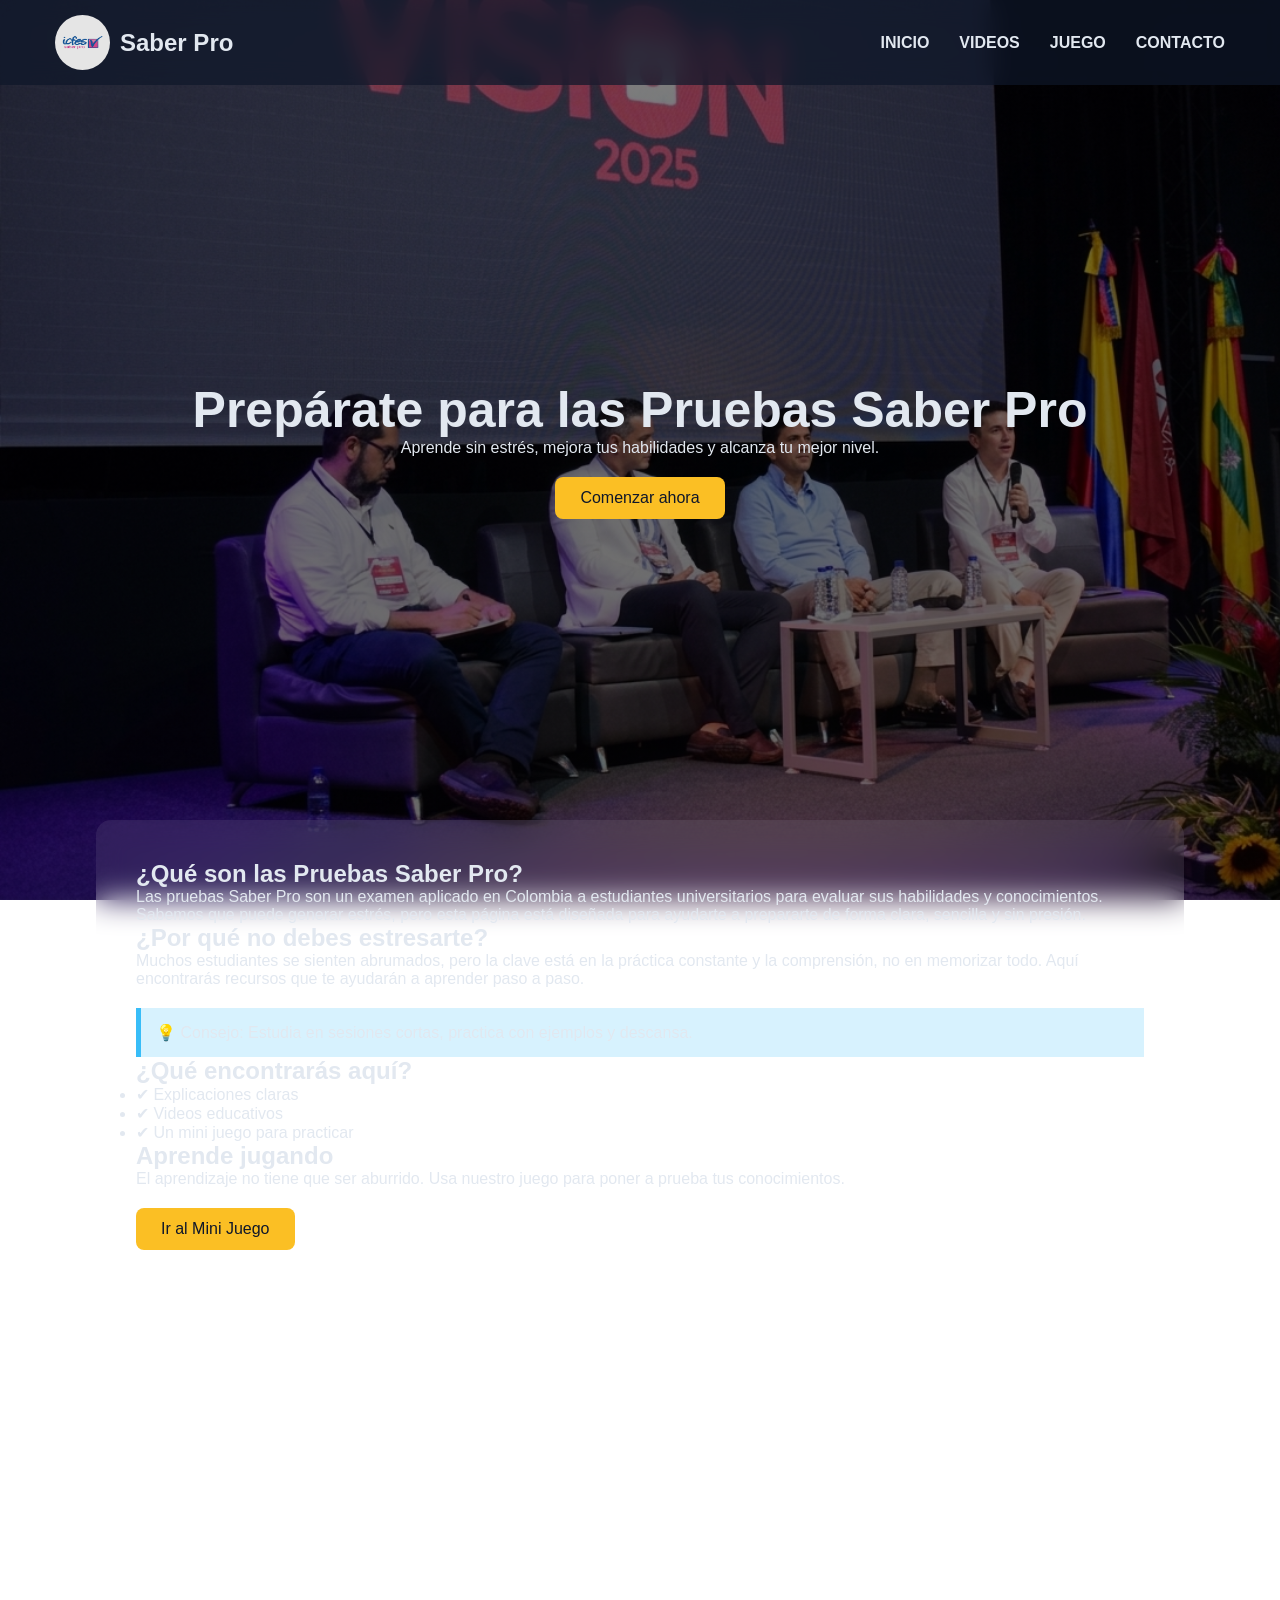
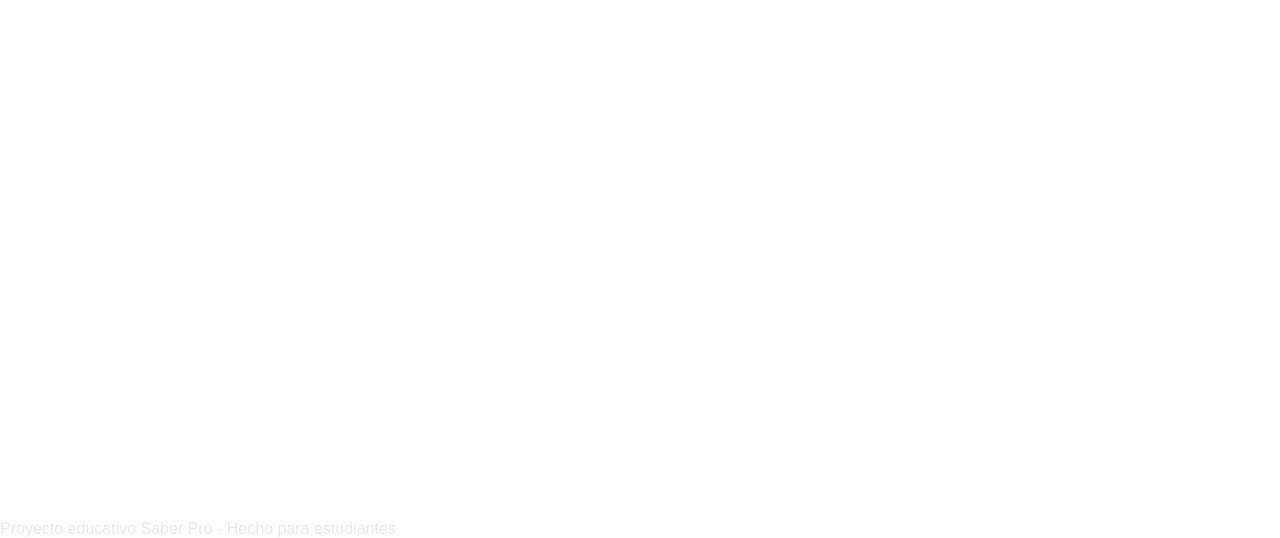
<file: index.html>
<!DOCTYPE html>

<html lang="es">

<head>

<meta charset="UTF-8">

<title>Pruebas Saber Pro</title>

<link rel="stylesheet" href="styles.css">

</head>



<body>



<header>

<nav>



<div class="logo">

    <img src="imagenes/saberpro.jpg">

    <h2>Saber Pro</h2>

</div>



<ul class="nav_links">

<li><a href="index.html">INICIO</a></li>

<li><a href="videosaprender.html">VIDEOS</a></li>

<li><a href="proyecto.html">JUEGO</a></li>

<li><a href="#CONTACTAME">CONTACTO</a></li> <!-- 🔥 NUEVO -->

</ul>



</nav>

</header>



<!-- HERO -->

<section class="hero">

    <div class="hero_texto">

        <h1>Prepárate para las Pruebas Saber Pro</h1>

        <p>Aprende sin estrés, mejora tus habilidades y alcanza tu mejor nivel.</p>

        <a href="proyecto.html" class="boton">Comenzar ahora</a>

    </div>

</section>



<!-- CONTENIDO -->

<div class="contenedor">



<h2>¿Qué son las Pruebas Saber Pro?</h2>



<p>

Las pruebas Saber Pro son un examen aplicado en Colombia a estudiantes universitarios

para evaluar sus habilidades y conocimientos. Sabemos que puede generar estrés, pero

esta página está diseñada para ayudarte a prepararte de forma clara, sencilla y sin presión.

</p>



<h2>¿Por qué no debes estresarte?</h2>



<p>

Muchos estudiantes se sienten abrumados, pero la clave está en la práctica constante y

la comprensión, no en memorizar todo. Aquí encontrarás recursos que te ayudarán a aprender paso a paso.

</p>



<div class="tip">

💡 Consejo: Estudia en sesiones cortas, practica con ejemplos y descansa.

</div>



<h2>¿Qué encontrarás aquí?</h2>



<ul>

<li>✔ Explicaciones claras</li>

<li>✔ Videos educativos</li>

<li>✔ Un mini juego para practicar</li>

</ul>



<h2>Aprende jugando</h2>



<p>

El aprendizaje no tiene que ser aburrido. Usa nuestro juego para poner a prueba tus conocimientos.

</p>



<a href="proyecto.html" class="boton">Ir al Mini Juego</a>



</div>



<!-- 🔥 SECCIÓN CONTACTO -->

<div class="FOR">

<section id="CONTACTAME">



<h2>Contáctanos</h2>



<form>



<label>Nombre</label>

<input type="text" placeholder="Escribe tu nombre" required>



<label>Teléfono</label>

<input type="tel" placeholder="3001234567" required>



<label>Correo</label>

<input type="email" placeholder="correo@gmail.com" required>



<h3>Te podemos contactar por:</h3>



<div class="radio">

<label><input type="radio" name="c"> Correo</label>

<label><input type="radio" name="c"> Teléfono</label>

</div>



<label>Mensaje</label>

<textarea placeholder="Escribe tu duda..."></textarea>



<label>Fecha de nacimiento</label>

<input type="date" required>



<input type="submit" value="Enviar">



</form>



</section>

</div>



<footer>

<p>Proyecto educativo Saber Pro - Hecho para estudiantes</p>

</footer>



</body>

</html>
</file>
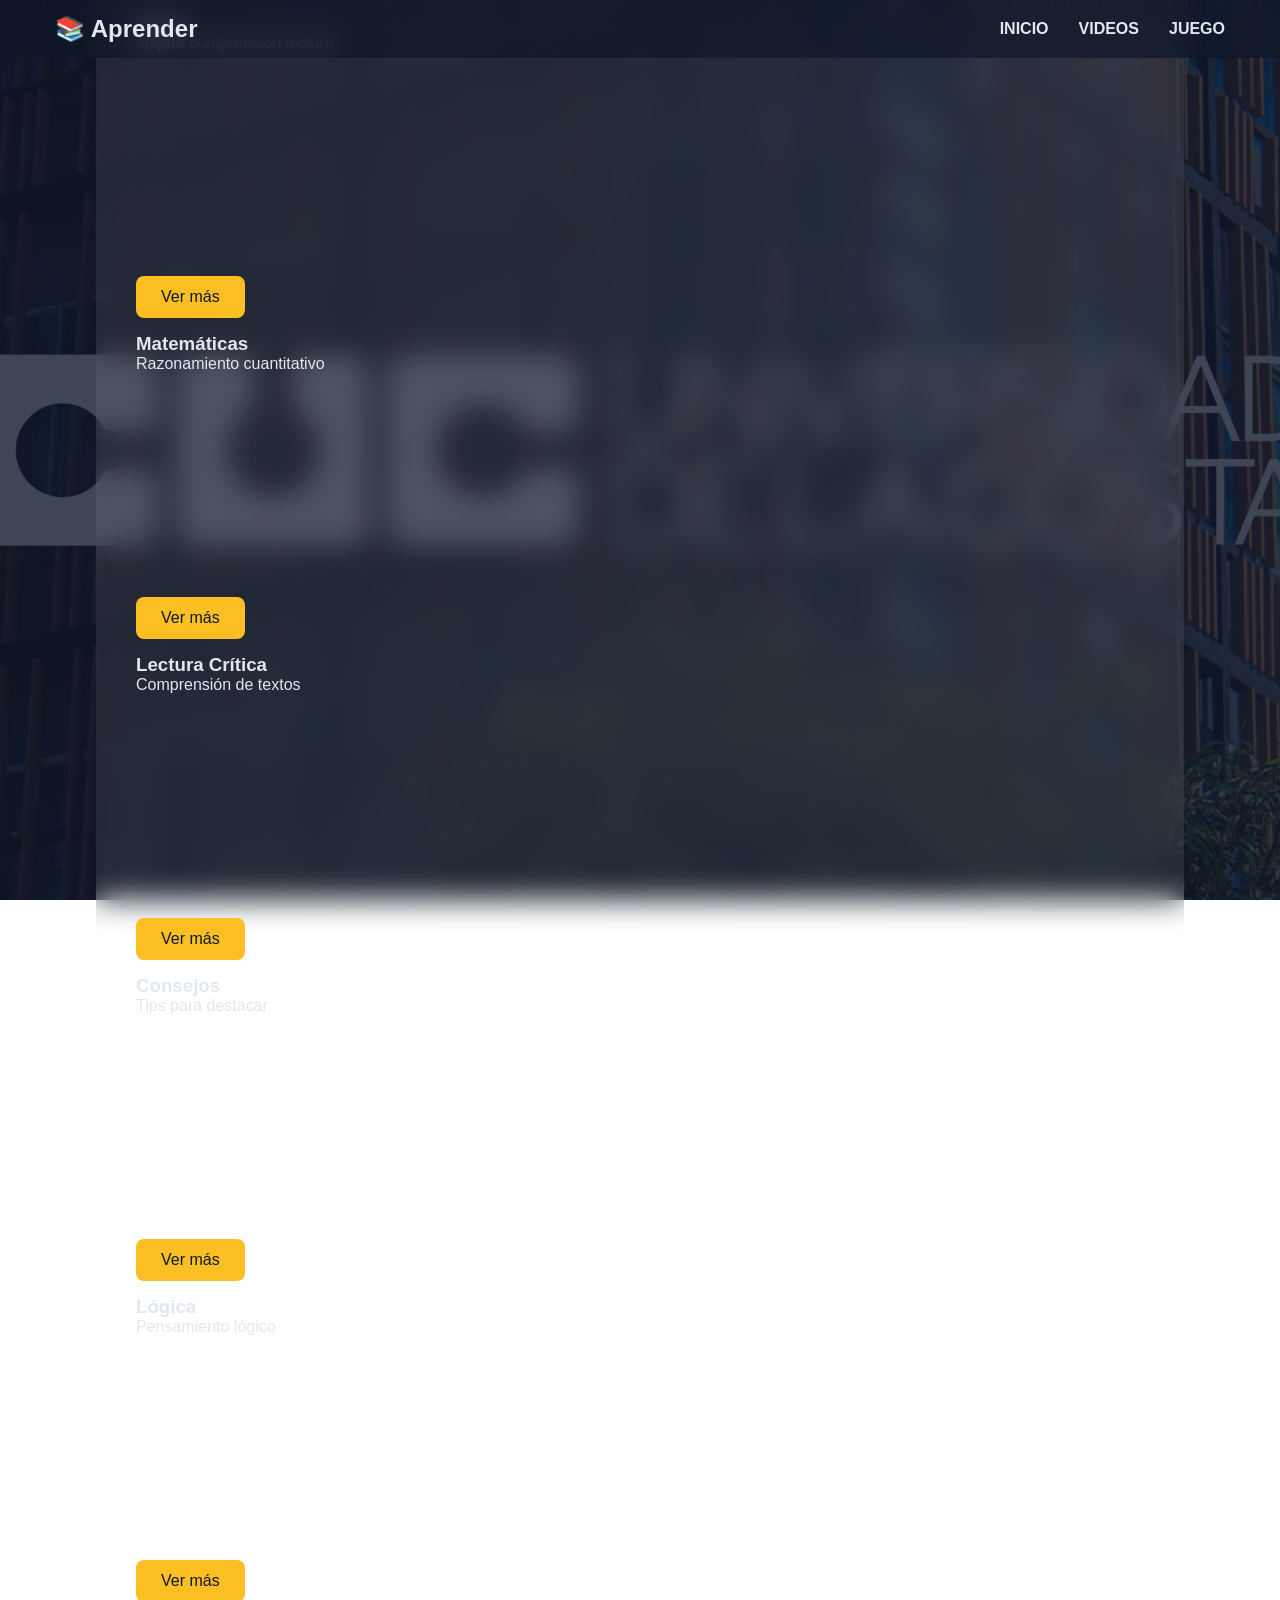
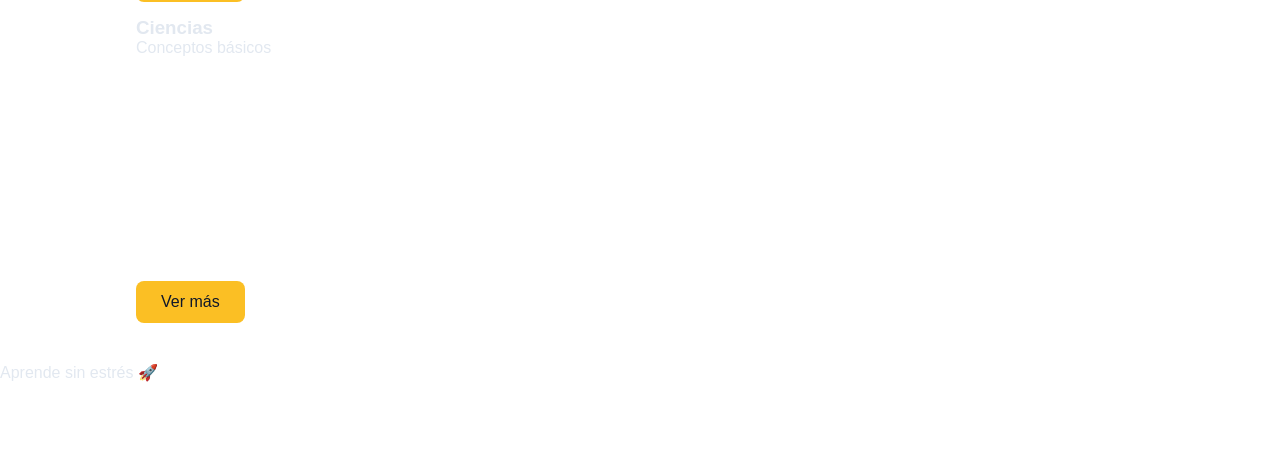
<file: videosaprender.html>
<!DOCTYPE html>
<html lang="es">
<head>
<meta charset="UTF-8">
<title>Aprender</title>
<link rel="stylesheet" href="styles.css">
</head>

<body>

<header>
<nav>
<div class="logo">
<h2>📚 Aprender</h2>
</div>

<ul class="nav_links">
<li><a href="index.html">INICIO</a></li>
<li><a href="videosaprender.html">VIDEOS</a></li>
<li><a href="proyecto.html">JUEGO</a></li>
</ul>
</nav>
</header>

<div class="contenedor">

<h1>Aprende con videos</h1>

<div class="grid">

<!-- INGLES -->
<div class="tarjeta">
<h3>Inglés</h3>
<p>Mejora comprensión lectora</p>

<iframe width="100%" height="180" 
src="https://www.youtube.com/embed/8F0NYBBKczM" 
title="Inglés básico" frameborder="0" allowfullscreen>
</iframe>

<a href="https://www.youtube.com/results?search_query=ingles+basico" target="_blank" class="boton">Ver más</a>
</div>

<!-- MATEMATICAS -->
<div class="tarjeta">
<h3>Matemáticas</h3>
<p>Razonamiento cuantitativo</p>

<iframe width="100%" height="180" 
src="https://www.youtube.com/embed/7vZcB9Zf7yA" 
title="Matemáticas básicas" frameborder="0" allowfullscreen>
</iframe>

<a href="https://www.youtube.com/results?search_query=matematicas+basicas" target="_blank" class="boton">Ver más</a>
</div>

<!-- LECTURA -->
<div class="tarjeta">
<h3>Lectura Crítica</h3>
<p>Comprensión de textos</p>

<iframe width="100%" height="180" 
src="https://www.youtube.com/embed/6n3pFFPSlW4" 
title="Lectura crítica" frameborder="0" allowfullscreen>
</iframe>

<a href="https://www.youtube.com/results?search_query=lectura+critica" target="_blank" class="boton">Ver más</a>
</div>

<!-- CONSEJOS -->
<div class="tarjeta">
<h3>Consejos</h3>
<p>Tips para destacar</p>

<iframe width="100%" height="180" 
src="https://www.youtube.com/embed/ZXsQAXx_ao0" 
title="Consejos estudio" frameborder="0" allowfullscreen>
</iframe>

<a href="https://www.youtube.com/results?search_query=tecnicas+de+estudio" target="_blank" class="boton">Ver más</a>
</div>

<!-- LOGICA -->
<div class="tarjeta">
<h3>Lógica</h3>
<p>Pensamiento lógico</p>

<iframe width="100%" height="180" 
src="https://www.youtube.com/embed/dQw4w9WgXcQ" 
title="Lógica" frameborder="0" allowfullscreen>
</iframe>

<a href="https://www.youtube.com/results?search_query=razonamiento+logico" target="_blank" class="boton">Ver más</a>
</div>

<!-- CIENCIAS -->
<div class="tarjeta">
<h3>Ciencias</h3>
<p>Conceptos básicos</p>

<iframe width="100%" height="180" 
src="https://www.youtube.com/embed/Ws6AAhTw7RA" 
title="Ciencias básicas" frameborder="0" allowfullscreen>
</iframe>

<a href="https://www.youtube.com/results?search_query=ciencias+basicas" target="_blank" class="boton">Ver más</a>
</div>

</div>

</div>

<footer>
<p>Aprende sin estrés 🚀</p>
</footer>

</body>
</html>
</file>
<file: styles.css>
/* RESET */

*{

    margin:0;

    padding:0;

    box-sizing:border-box;

}



/* BODY */

body{

    font-family: "Archivo Narrow", sans-serif;



    background: linear-gradient(rgba(15,23,42,0.8), rgba(15,23,42,0.8)),

    url("imagenes/cuc.jpg");



    background-size: cover;

    background-position: center;

    background-attachment: fixed;



    color:#e2e8f0;

}



/* HEADER */

header{

    position: fixed;

    top:0;

    width:100%;

    background: rgba(15,23,42,0.7);

    backdrop-filter: blur(12px);

    z-index:1000;

}



/* NAV */

nav{

    display:flex;

    justify-content:space-between;

    align-items:center;

    max-width:1200px;

    margin:auto;

    padding:15px;

}



/* LOGO */

.logo{

    display:flex;

    align-items:center;

    gap:10px;

}



.logo img{

    height:55px;

    width:55px;

    border-radius:50%;

}



/* NAV LINKS */

.nav_links{

    list-style:none;

    display:flex;

    gap:30px;

}



.nav_links a{

    text-decoration:none;

    color:#e2e8f0;

    font-weight:600;

}



.nav_links li:hover{

    transform: scale(1.1);

}



.nav_links a:hover{

    color:#fbbf24;

}



/* HERO */

.hero{

    height:100vh;

    background: linear-gradient(rgba(0,0,0,0.5), rgba(0,0,0,0.6)),

    url("imagenes/vision.png");



    background-size: cover;

    display:flex;

    justify-content:center;

    align-items:center;

    text-align:center;

}



.hero h1{

    font-size:50px;

}



/* BOTON */

.boton{

    display:inline-block;

    padding:12px 25px;

    background:#fbbf24;

    color:#0f172a;

    border-radius:8px;

    text-decoration:none;

    margin-top:20px;

}



/* CONTENIDO */

.contenedor{

    width:85%;

    margin:auto;

    margin-top:-80px;



    background: rgba(255,255,255,0.08);

    backdrop-filter: blur(15px);



    padding:40px;

    border-radius:15px;

}



/* TIP */

.tip{

    background: rgba(56,189,248,0.2);

    padding:15px;

    border-left:5px solid #38bdf8;

    margin-top:20px;

}



/* FORMULARIO 🔥 */

.FOR{

    margin:50px auto;

    width:90%;

    max-width:600px;



    background: rgba(255,255,255,0.08);

    backdrop-filter: blur(15px);



    padding:30px;

    border-radius:15px;

}



.FOR h2{

    text-align:center;

    margin-bottom:20px;

}



form{

    display:flex;

    flex-direction:column;

    gap:15px;

}



input, textarea{

    padding:10px;

    border:none;

    border-radius:8px;

}



textarea{

    height:120px;

}



input[type="submit"]{

    background:#fbbf24;

    color:#0f172a;}

/* 🎮 HERO ESPECÍFICO DEL JUEGO */
.juego{
    background: linear-gradient(rgba(0,0,0,0.6), rgba(0,0,0,0.7)),
    url("imagenes/juego.jpg"); /* 🔥 cambia esta imagen */

    background-size: cover;
    background-position: center;
}

/* CAJA DEL JUEGO */
.juego_box{
    text-align:center;
}

/* BOTONES DE OPCIONES */
.opcion{
    display:block;
    width:100%;
    margin:10px 0;
    padding:12px;

    background: rgba(255,255,255,0.1);
    color:white;

    border:none;
    border-radius:8px;
    cursor:pointer;

    transition:0.3s;
}

/* HOVER OPCIONES */
.opcion:hover{
    background:#fbbf24;
    color:#0f172a;
    transform: scale(1.03);
}

/* RESULTADO */
#resultado{
    margin-top:15px;
    font-weight:bold;
    font-size:18px;
}

/* PUNTAJE */
h3{
    margin-top:15px;
}

.tarjeta iframe{
    border-radius:10px;
    margin:10px 0;
}
</file>
